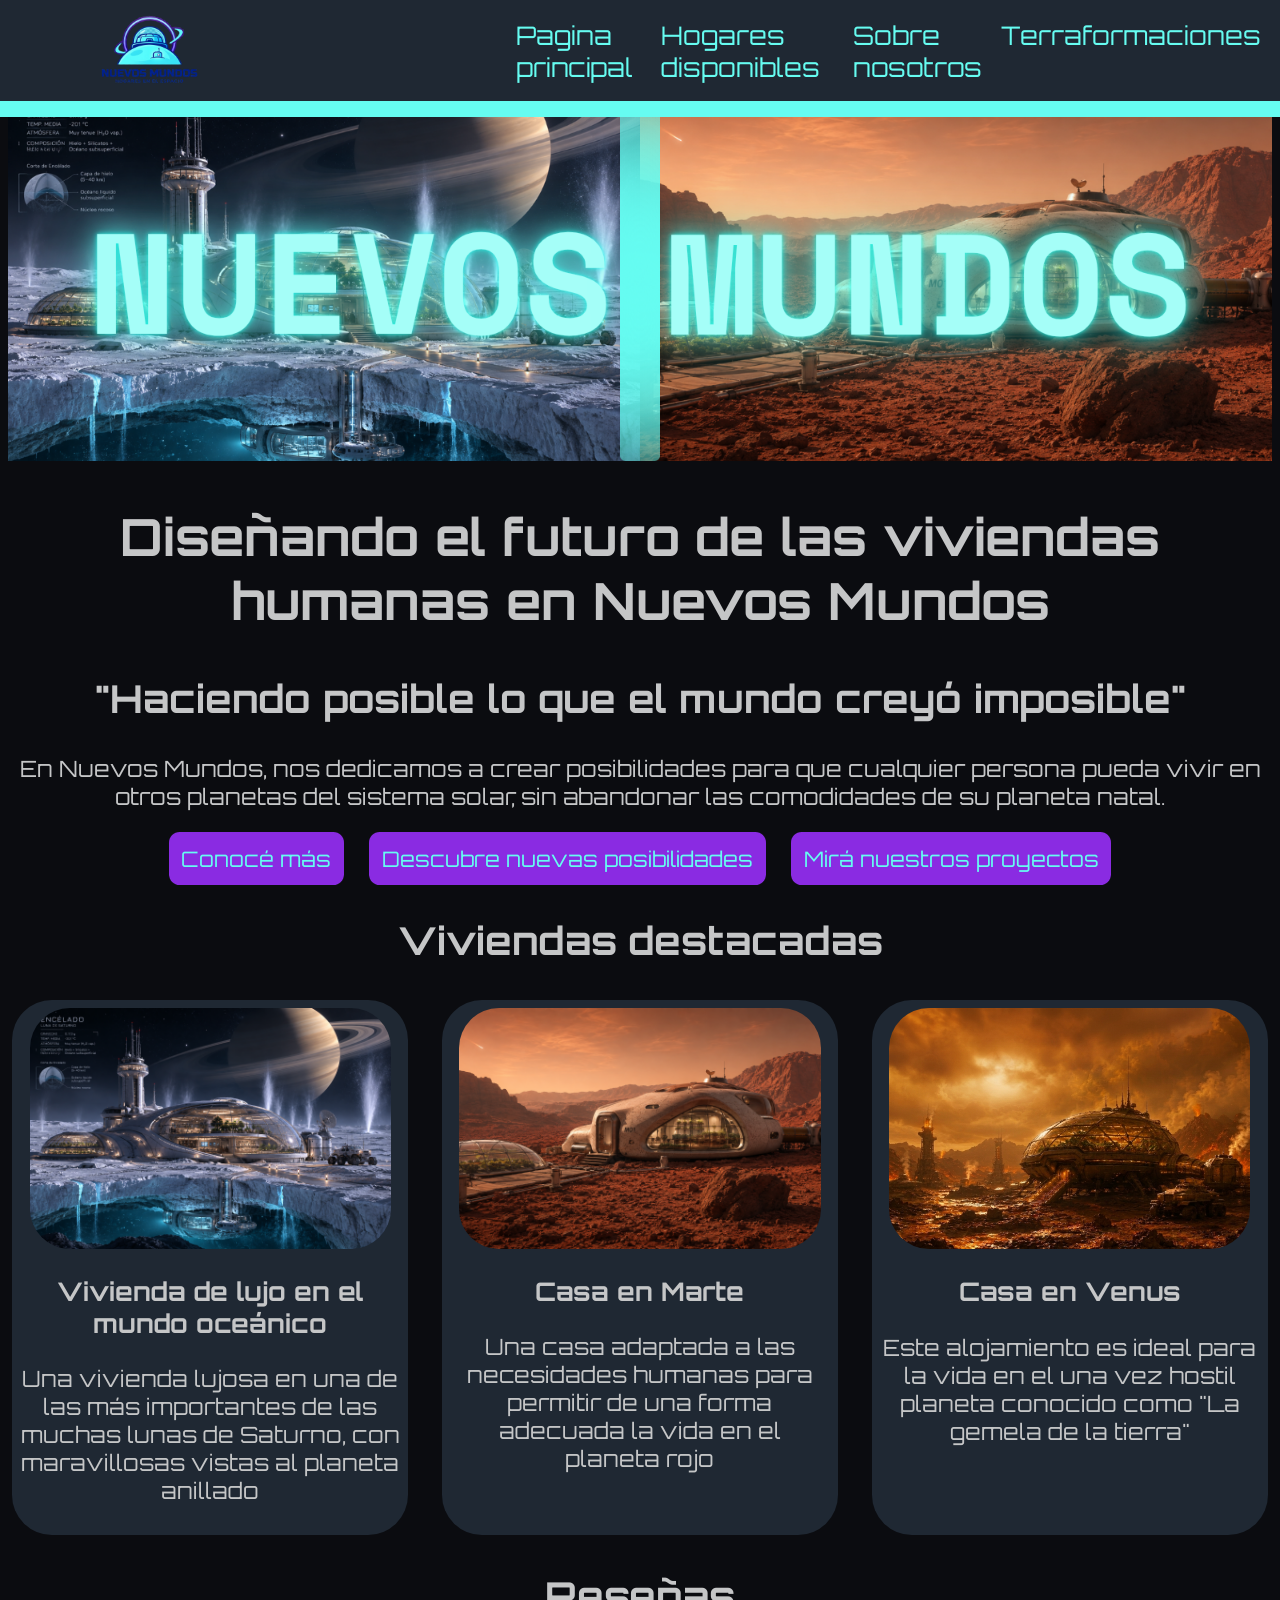
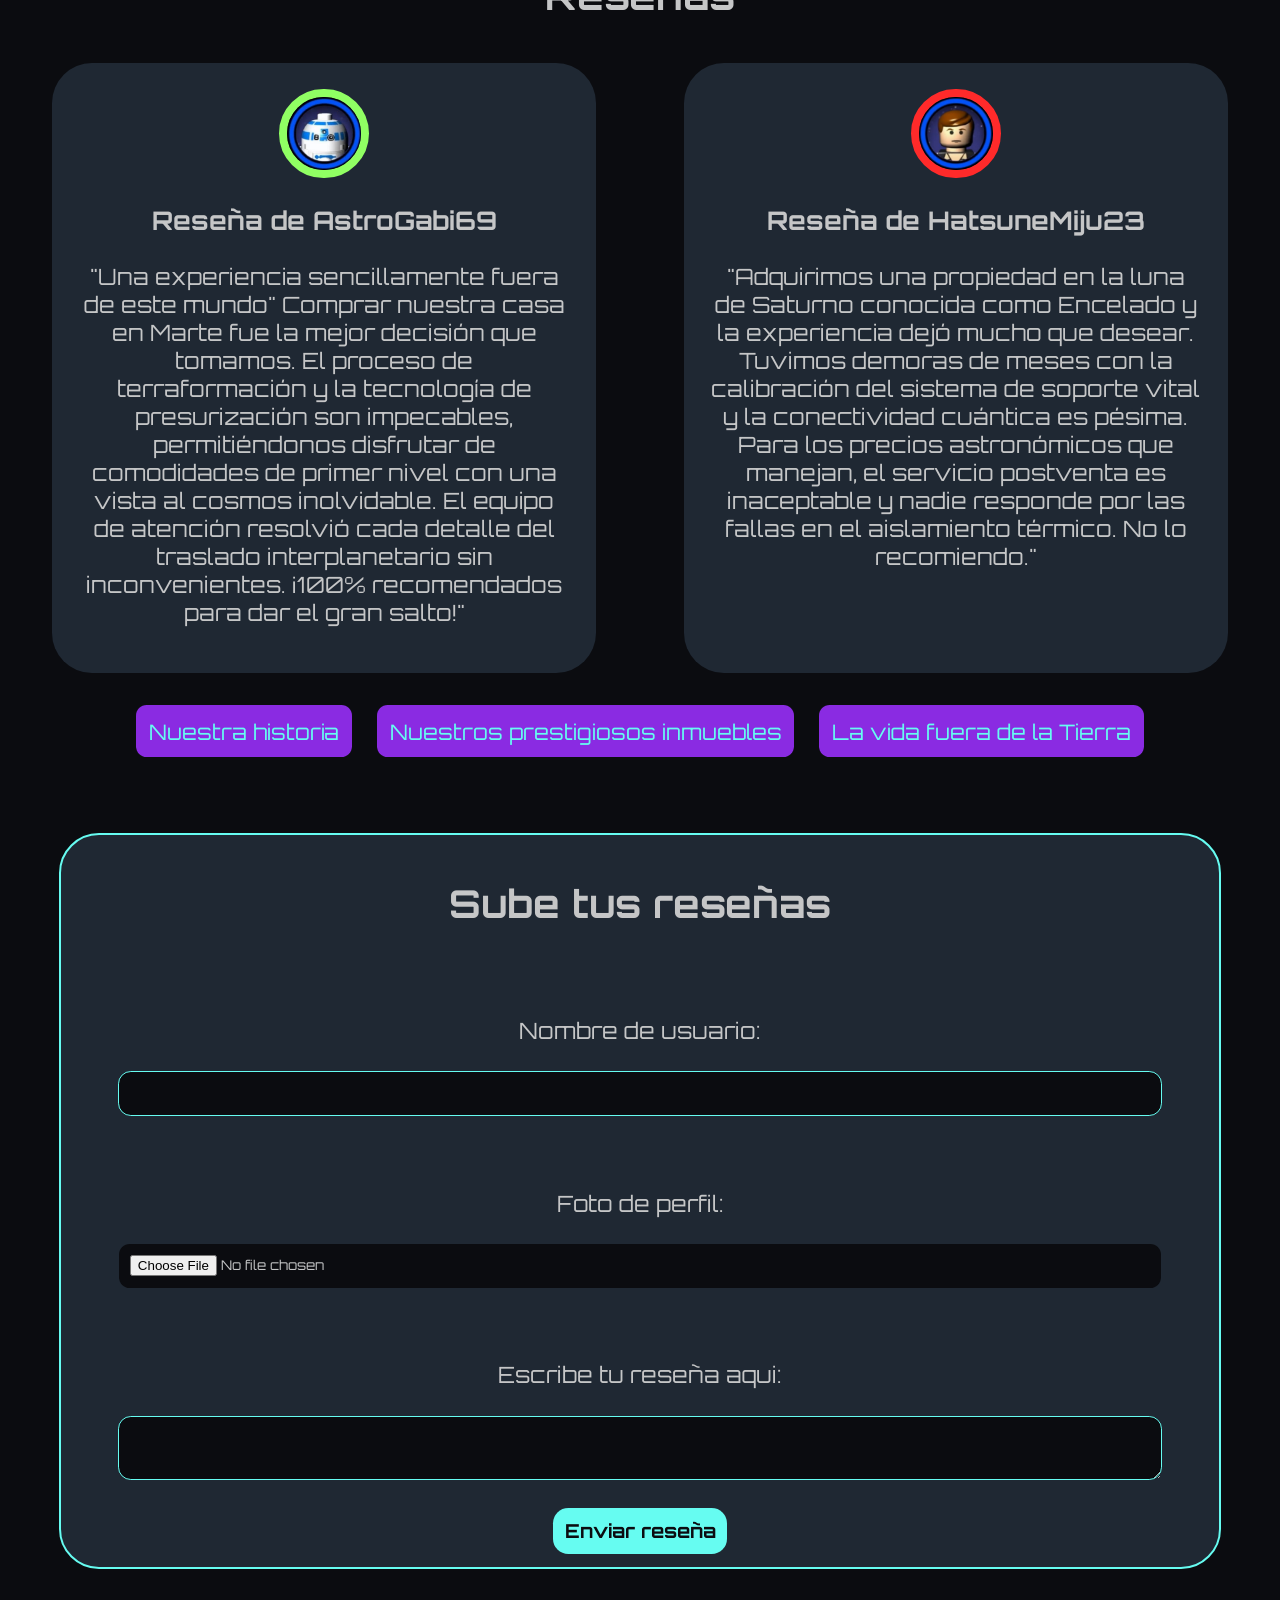
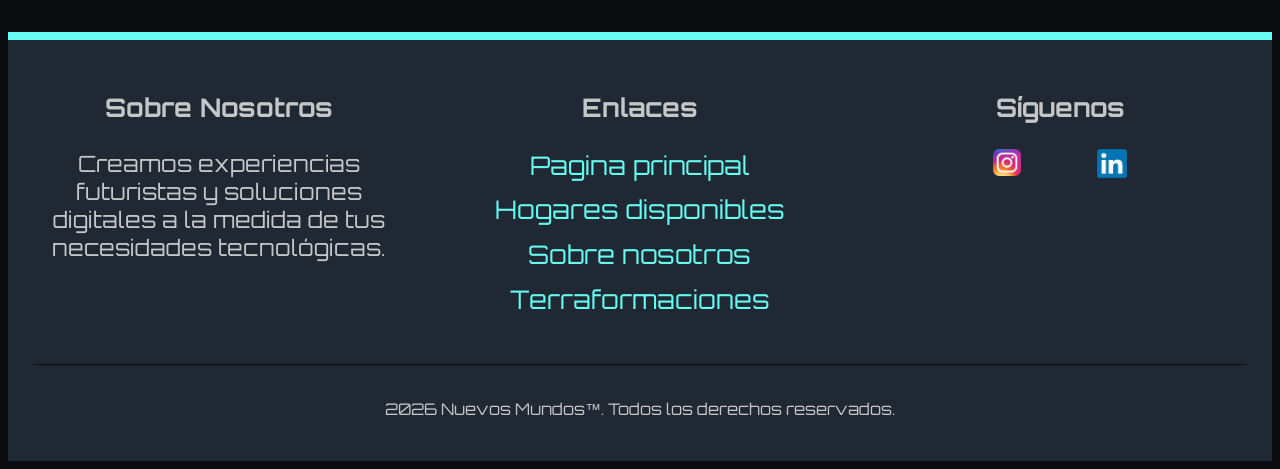
<file: index.html>
<!DOCTYPE html>
<html lang="en">
<head>
    <meta charset="UTF-8">
    <meta name="viewport" content="width=device-width, initial-scale=1.0">
    <link rel="stylesheet" href="estilo.css">
    <link rel="preconnect" href="https://fonts.googleapis.com">
    <link rel="preconnect" href="https://fonts.gstatic.com" crossorigin>
    <link href="https://fonts.googleapis.com/css2?family=Orbitron:wght@400..900&display=swap" rel="stylesheet">
    <title>Nuevos Mundos</title>
</head>
    <body>
        <header>
            <img src="Imagenes/Logo.png" alt="Logo de la marca">
            <nav>
                <ul>
                    <li><a href="index.html">Pagina principal</a></li>
                    <li><a href="hogares.html">Hogares disponibles</a></li>
                    <li><a href="información.html">Sobre nosotros</a></li>
                    <li><a href="terraformaciones.html">Terraformaciones</a></li>
                </ul>
            </nav>
        </header>
        <main>
            <section>
                <img src="Imagenes/Banner.png" alt="Banner de nuestra empresa">
                <h1>Diseñando el futuro de las viviendas humanas en Nuevos Mundos</h1>
                <h2>"Haciendo posible lo que el mundo creyó imposible"</h2>
                <p>En Nuevos Mundos, nos dedicamos a crear posibilidades para que cualquier persona pueda vivir en otros planetas del sistema solar, sin abandonar las comodidades
                    de su planeta natal.</p>
                <div class="CTA">
                    <button>
                        <a href="información.html">Conocé más</a>
                    </button>
                    <button>
                        <a href="hogares.html">Descubre nuevas posibilidades</a>
                    </button>
                    <button>
                        <a href="terraformaciones.html">Mirá nuestros proyectos</a>
                    </button>    
                </div>
            </section>
            <section>
                <h2>Viviendas destacadas</h2>
                <div class="Grid">
                    <article>
                        <img src="Imagenes/CasaEncelado3.png" alt="">
                        <h3>Vivienda de lujo en el mundo oceánico</h3>
                        <p>Una vivienda lujosa en una de las más importantes de las muchas lunas de Saturno, con maravillosas vistas al planeta anillado</p>
                    </article>
                    <article>
                        <img src="Imagenes/CasaMarte.png" alt="">
                        <h3>Casa en Marte</h3>
                        <p>Una casa adaptada a las necesidades humanas para permitir de una forma adecuada la vida en el planeta rojo</p>
                    </article>
                    <article>
                        <img src="Imagenes/CasaVenus.png" alt="">
                        <h3>Casa en Venus</h3>
                        <p>Este alojamiento es ideal para la vida en el una vez hostil planeta conocido como "La gemela de la tierra"</p>
                    </article>
                </div>
            </section>
            <h2>Reseñas</h2>
            <section class="pruebaSocial">
                <div class="Positiva">
                    <img src="Imagenes/AstroGabi69.png" alt="Foto de perfil de este usuario">
                    <h3>Reseña de AstroGabi69</h3>
                    <p>"Una experiencia sencillamente fuera de este mundo" Comprar nuestra casa en Marte fue la mejor decisión que tomamos. El proceso de terraformación y la tecnología de presurización son impecables, permitiéndonos disfrutar de comodidades de primer nivel con una vista al cosmos inolvidable. El equipo de atención resolvió cada detalle del traslado interplanetario sin inconvenientes. ¡100% recomendados para dar el gran salto!"</p>
                </div>
                <div class="Negativa">
                    <img src="Imagenes/HatsuneMiju23.png" alt="Foto de perfil de este usuario">
                    <h3>Reseña de HatsuneMiju23</h3>
                    <p>"Adquirimos una propiedad en la luna de Saturno conocida como Encelado y la experiencia dejó mucho que desear. Tuvimos demoras de meses con la calibración del sistema de soporte vital y la conectividad cuántica es pésima. Para los precios astronómicos que manejan, el servicio postventa es inaceptable y nadie responde por las fallas en el aislamiento térmico. No lo recomiendo."</p>
                </div>
            </section>
            <section>
                <div class="CTA">
                        <button>
                            <a href="información.html">Nuestra historia</a>
                        </button>
                        <button>
                            <a href="hogares.html">Nuestros prestigiosos inmuebles</a>
                        </button>
                        <button>
                            <a href="terraformaciones.html">La vida fuera de la Tierra</a>
                        </button>    
                </div>            
                <div class="Form">
                    <h2>Sube tus reseñas</h2>
                    <form>
                        <p>Nombre de usuario:</p>
                        <input type="text" name="nombre">
                        <p>Foto de perfil:</p>
                        <input type="file" name="foto">
                        <p>Escribe tu reseña aqui:</p>
                        <textarea name="comentario"></textarea>
                        <input type="submit" value="Enviar reseña">
                    </form>
                </div>
            </section>
        </main>
        <footer>
        <section class="FooterContenido">   
            <div class="FooterSeccion">
                <h3>Sobre Nosotros</h3>
                <p>Creamos experiencias futuristas y soluciones digitales a la medida de tus necesidades tecnológicas.</p>
            </div>
            <div class="FooterSeccion">
                <h3>Enlaces</h3>
                <ul>
                    <li><a href="index.html">Pagina principal</a></li>
                    <li><a href="hogares.html">Hogares disponibles</a></li>
                    <li><a href="información.html">Sobre nosotros</a></li>
                    <li><a href="terraformaciones.html">Terraformaciones</a></li>
                </ul>
            </div>
            <div class="RedesSociales">
                <h3>Síguenos</h3>
                <ul>
                    <li><a href="https://instagram.com"><img src="Imagenes/Instagram.png" alt="Logo de Instagram"></a></li>
                    <li><a href="https://linkedin.com"><img src="Imagenes/LinkedIn.png" alt="Logo de LinkedIn"></a></li>
                </ul>
            </div>
        </section>
        <div class="FooterTrademark">
            <p>2026 Nuevos Mundos™. Todos los derechos reservados.</p>
        </div>
        </footer>
    </body>
</html>
</file>
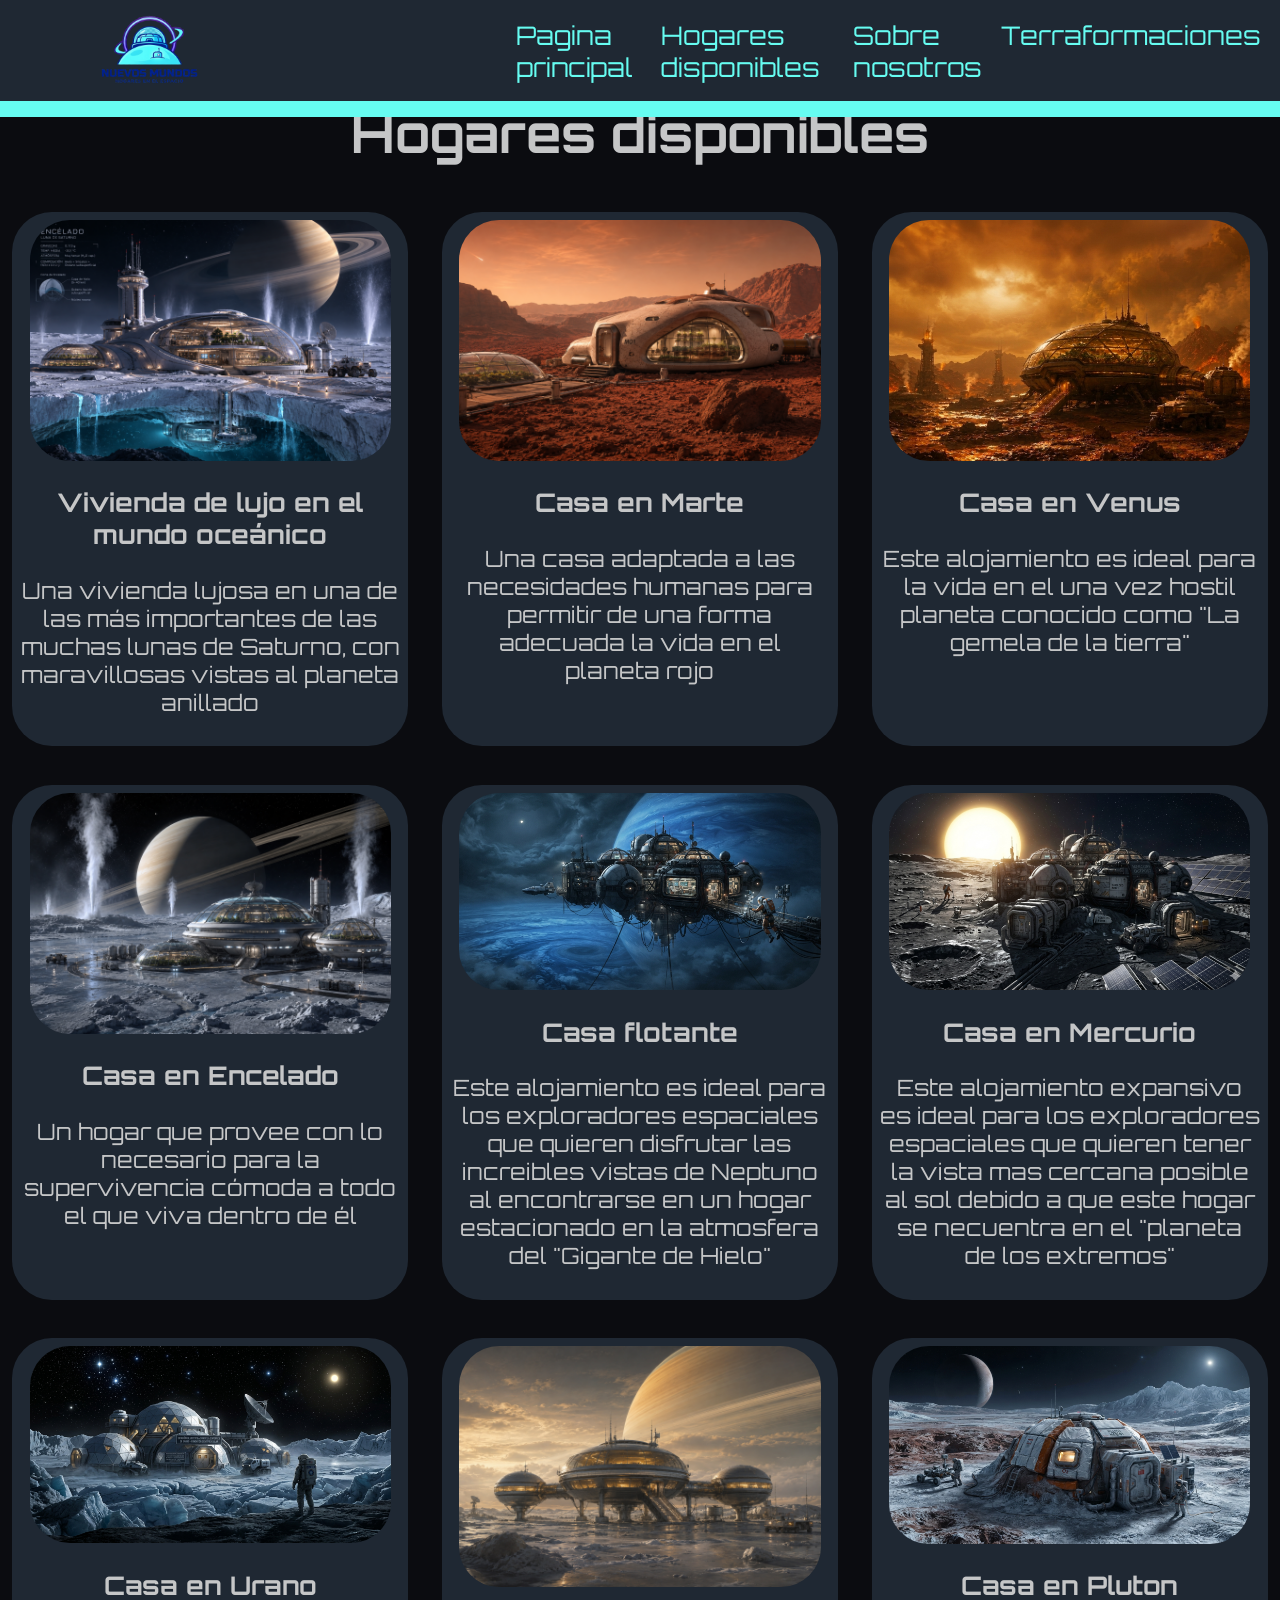
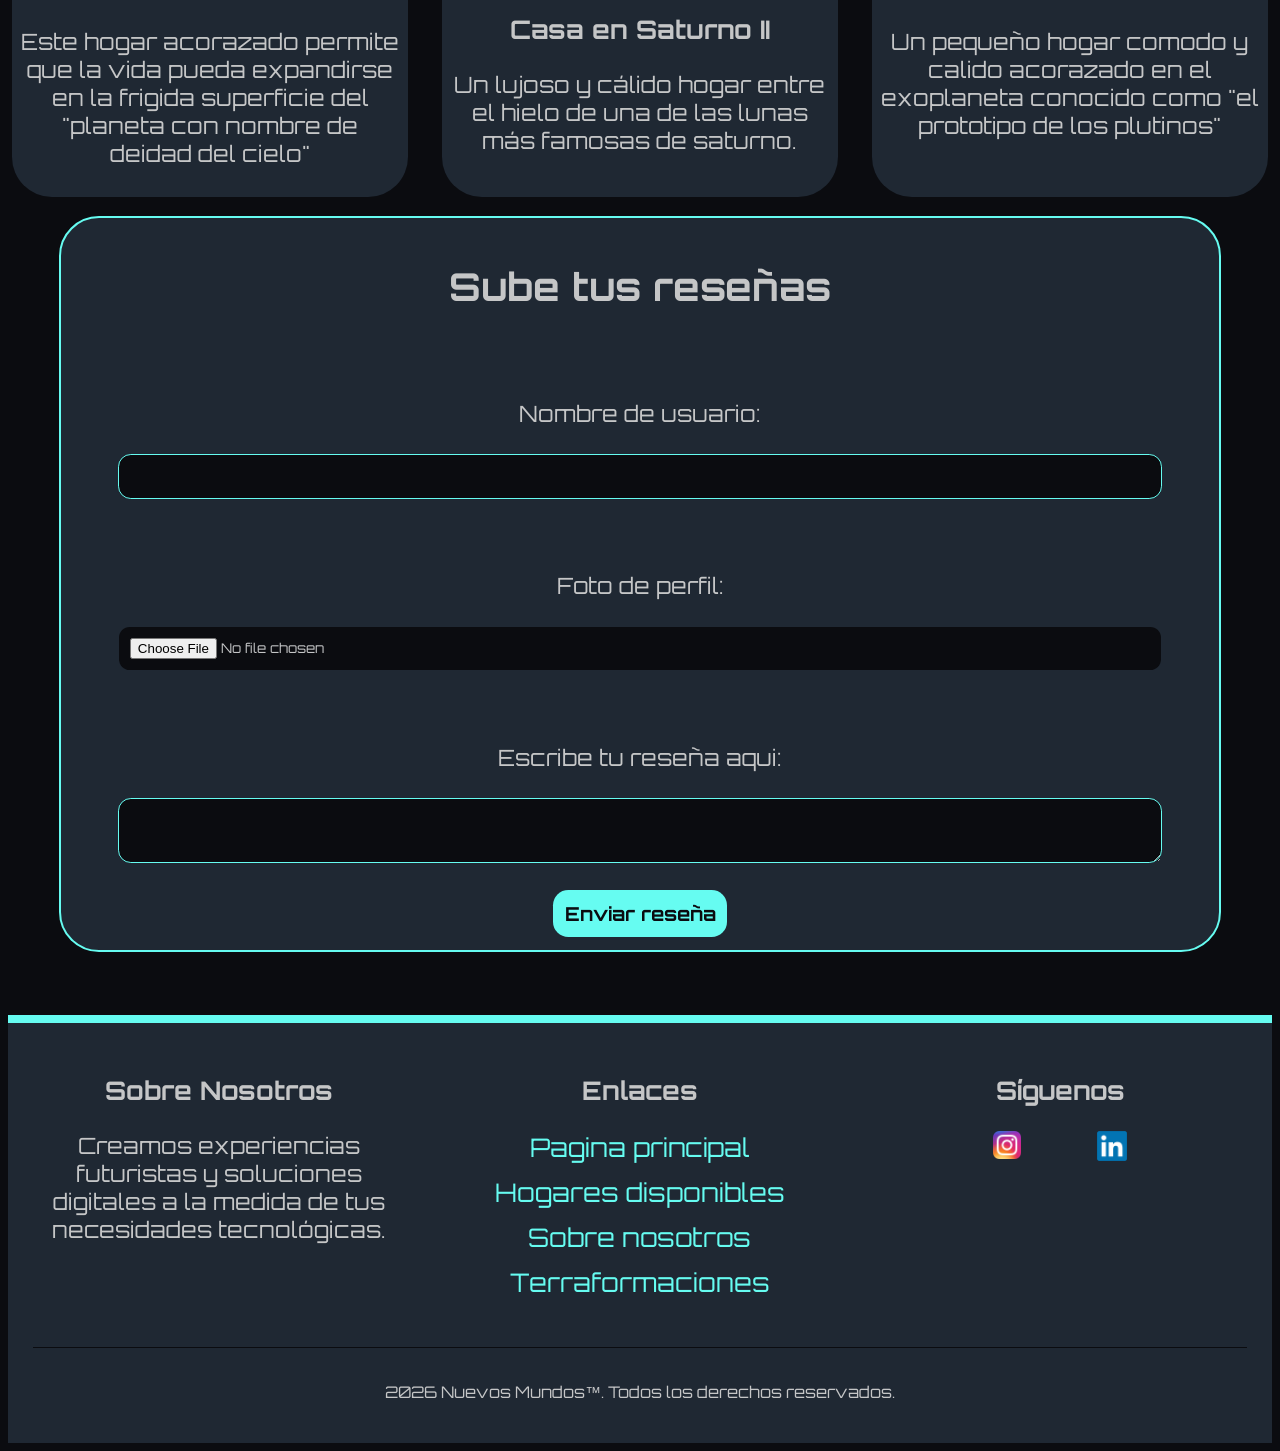
<file: hogares.html>
<!DOCTYPE html>
<html lang="en">
<head>
    <meta charset="UTF-8">
    <meta name="viewport" content="width=device-width, initial-scale=1.0">
    <link rel="stylesheet" href="estilo.css">
    <link rel="preconnect" href="https://fonts.googleapis.com">
    <link rel="preconnect" href="https://fonts.gstatic.com" crossorigin>
    <link href="https://fonts.googleapis.com/css2?family=Orbitron:wght@400..900&display=swap" rel="stylesheet">
    <title>Hogares disponibles - Nuevos Mundos</title>
</head>
<body>
    <header>
        <img src="Imagenes/Logo.png" alt="Logo de la marca">
        <nav>
            <ul>
                <li><a href="index.html">Pagina principal</a></li>
                <li><a href="hogares.html">Hogares disponibles</a></li>
                <li><a href="información.html">Sobre nosotros</a></li>
                <li><a href="terraformaciones.html">Terraformaciones</a></li>
            </ul>
        </nav>
    </header>
    <main>
        <section>
            <h1>Hogares disponibles</h1>
            <div class="Grid">
                    <article>
                        <img src="Imagenes/CasaEncelado3.png" alt="">
                        <h3>Vivienda de lujo en el mundo oceánico</h3>
                        <p>Una vivienda lujosa en una de las más importantes de las muchas lunas de Saturno, con maravillosas vistas al planeta anillado</p>
                    </article>
                    <article>
                        <img src="Imagenes/CasaMarte.png" alt="">
                        <h3>Casa en Marte</h3>
                        <p>Una casa adaptada a las necesidades humanas para permitir de una forma adecuada la vida en el planeta rojo</p>
                    </article>
                    <article>
                        <img src="Imagenes/CasaVenus.png" alt="">
                        <h3>Casa en Venus</h3>
                        <p>Este alojamiento es ideal para la vida en el una vez hostil planeta conocido como "La gemela de la tierra"</p>
                    </article>
                    <article>
                        <img src="Imagenes/CasaEncelado2.png" alt="">
                        <h3>Casa en Encelado</h3>
                        <p>Un hogar que provee con lo necesario para la supervivencia cómoda a todo el que viva dentro de él</p>
                    </article>
                    <article>
                        <img src="Imagenes/CasaNeptuno.png" alt="">
                        <h3>Casa flotante</h3>
                        <p>Este alojamiento es ideal para los exploradores espaciales que quieren disfrutar las increibles vistas de Neptuno al encontrarse en un hogar estacionado en la atmosfera del "Gigante de Hielo"</p>
                    </article>
                    <article>
                        <img src="Imagenes/CasaMercurio.png" alt="">
                        <h3>Casa en Mercurio</h3>
                        <p>Este alojamiento expansivo es ideal para los exploradores espaciales que quieren tener la vista mas cercana posible al sol debido a que este hogar se necuentra en el "planeta de los extremos"</p>
                    </article>
                    <article>
                        <img src="Imagenes/CasaUrano.png" alt="">
                        <h3>Casa en Urano</h3>
                        <p>Este hogar acorazado permite que la vida pueda expandirse en la frigida superficie del "planeta con nombre de deidad del cielo"</p>
                    </article>
                    <article>
                        <img src="Imagenes/CasaEncelado.png" alt="">
                        <h3>Casa en Saturno II</h3>
                        <p>Un lujoso y cálido hogar entre el hielo de una de las lunas más famosas de saturno.</p>
                    </article>
                    <article>
                        <img src="Imagenes/CasaPluton.png" alt="">
                        <h3>Casa en Pluton</h3>
                        <p>Un pequeño hogar comodo y calido acorazado en el exoplaneta conocido como "el prototipo de los plutinos"</p>
                    </article>
            </div>
        </section>
        <div class="Form">
            <h2>Sube tus reseñas</h2>
            <form>
                <p>Nombre de usuario:</p>
                <input type="text" name="nombre">
                <p>Foto de perfil:</p>
                <input type="file" name="foto">
                <p>Escribe tu reseña aqui:</p>
                <textarea name="comentario"></textarea>
                <input type="submit" value="Enviar reseña">
            </form>
        </div>
    </main>
    <footer>
        <section class="FooterContenido">   
            <div class="FooterSeccion">
                <h3>Sobre Nosotros</h3>
                <p>Creamos experiencias futuristas y soluciones digitales a la medida de tus necesidades tecnológicas.</p>
            </div>
            <div class="FooterSeccion">
                <h3>Enlaces</h3>
                <ul>
                    <li><a href="index.html">Pagina principal</a></li>
                    <li><a href="hogares.html">Hogares disponibles</a></li>
                    <li><a href="información.html">Sobre nosotros</a></li>
                    <li><a href="terraformaciones.html">Terraformaciones</a></li>
                </ul>
            </div>
            <div class="RedesSociales">
                <h3>Síguenos</h3>
                <ul>
                    <li><a href="https://instagram.com"><img src="Imagenes/Instagram.png" alt="Logo de Instagram"></a></li>
                    <li><a href="https://linkedin.com"><img src="Imagenes/LinkedIn.png" alt="Logo de LinkedIn"></a></li>
                </ul>
            </div>
        </section>
        <div class="FooterTrademark">
            <p>2026 Nuevos Mundos™. Todos los derechos reservados.</p>
        </div>
        </footer>
</body>
</html>
</file>
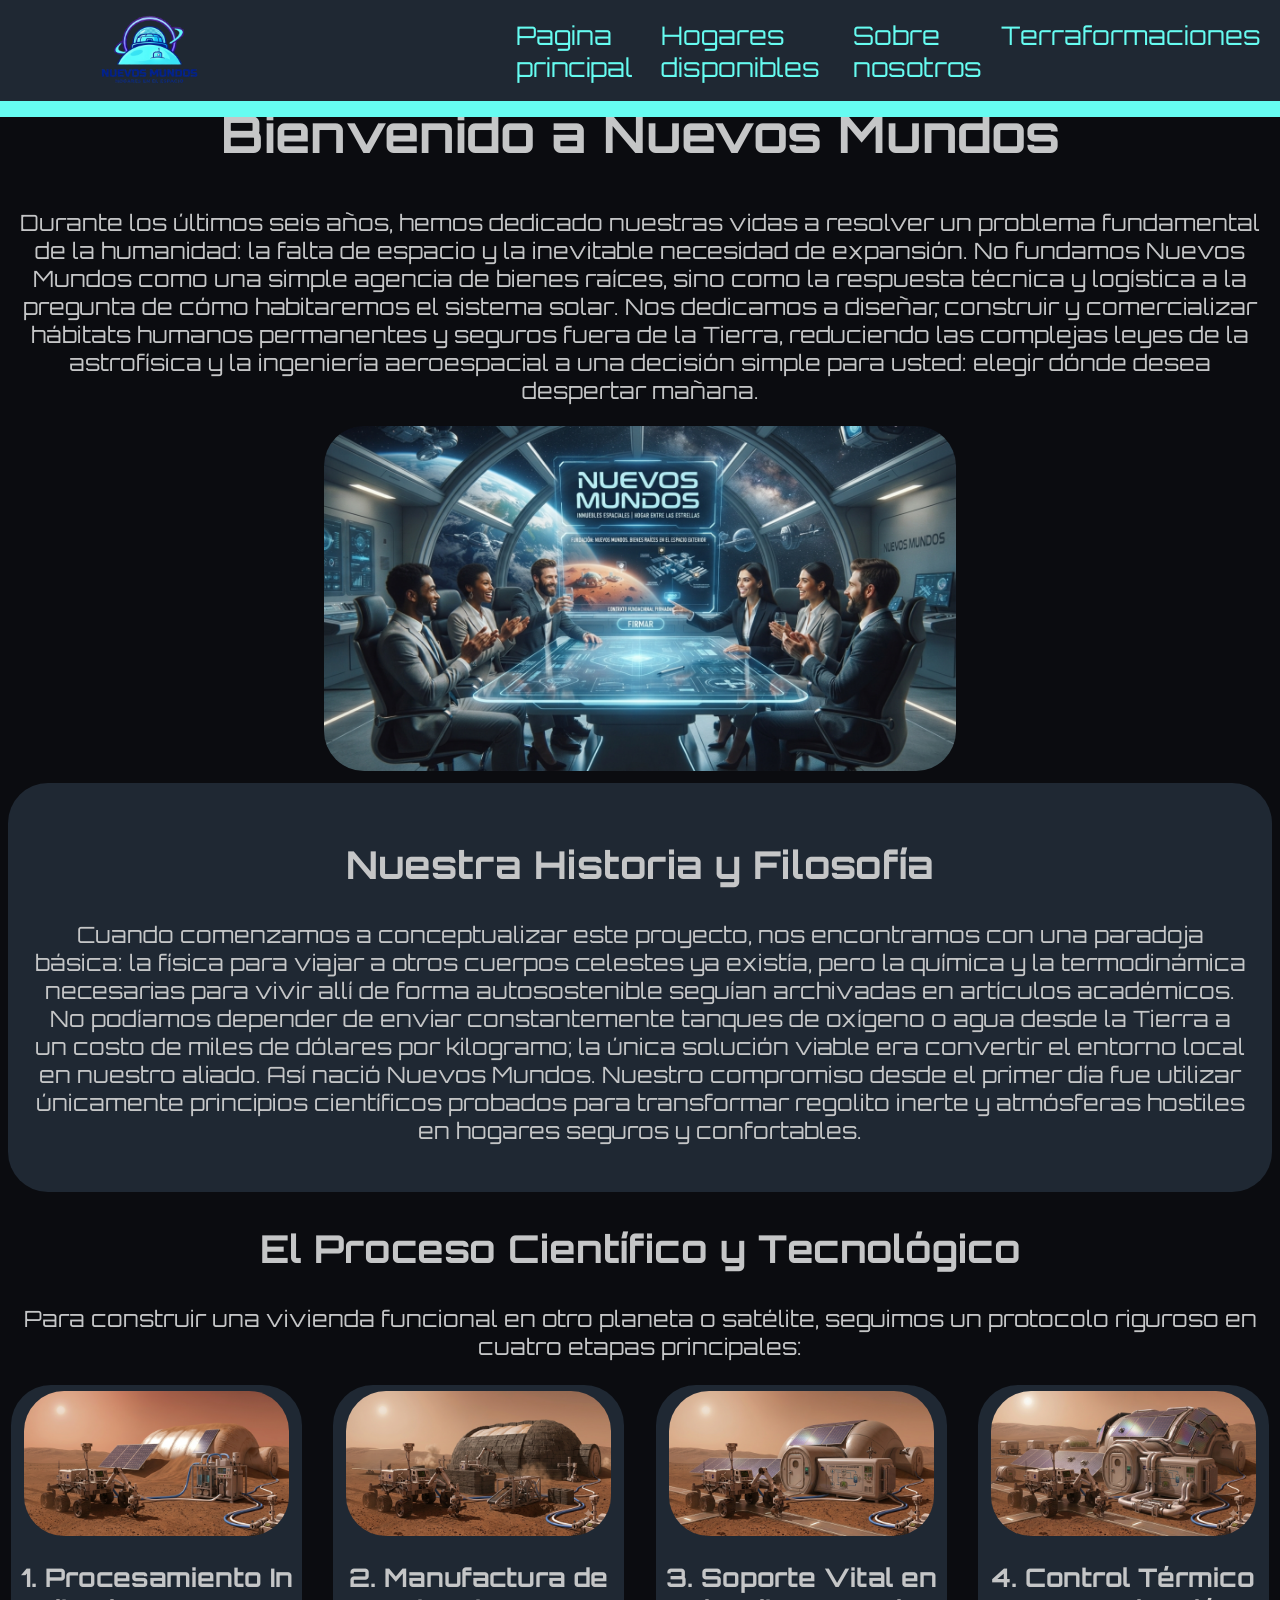
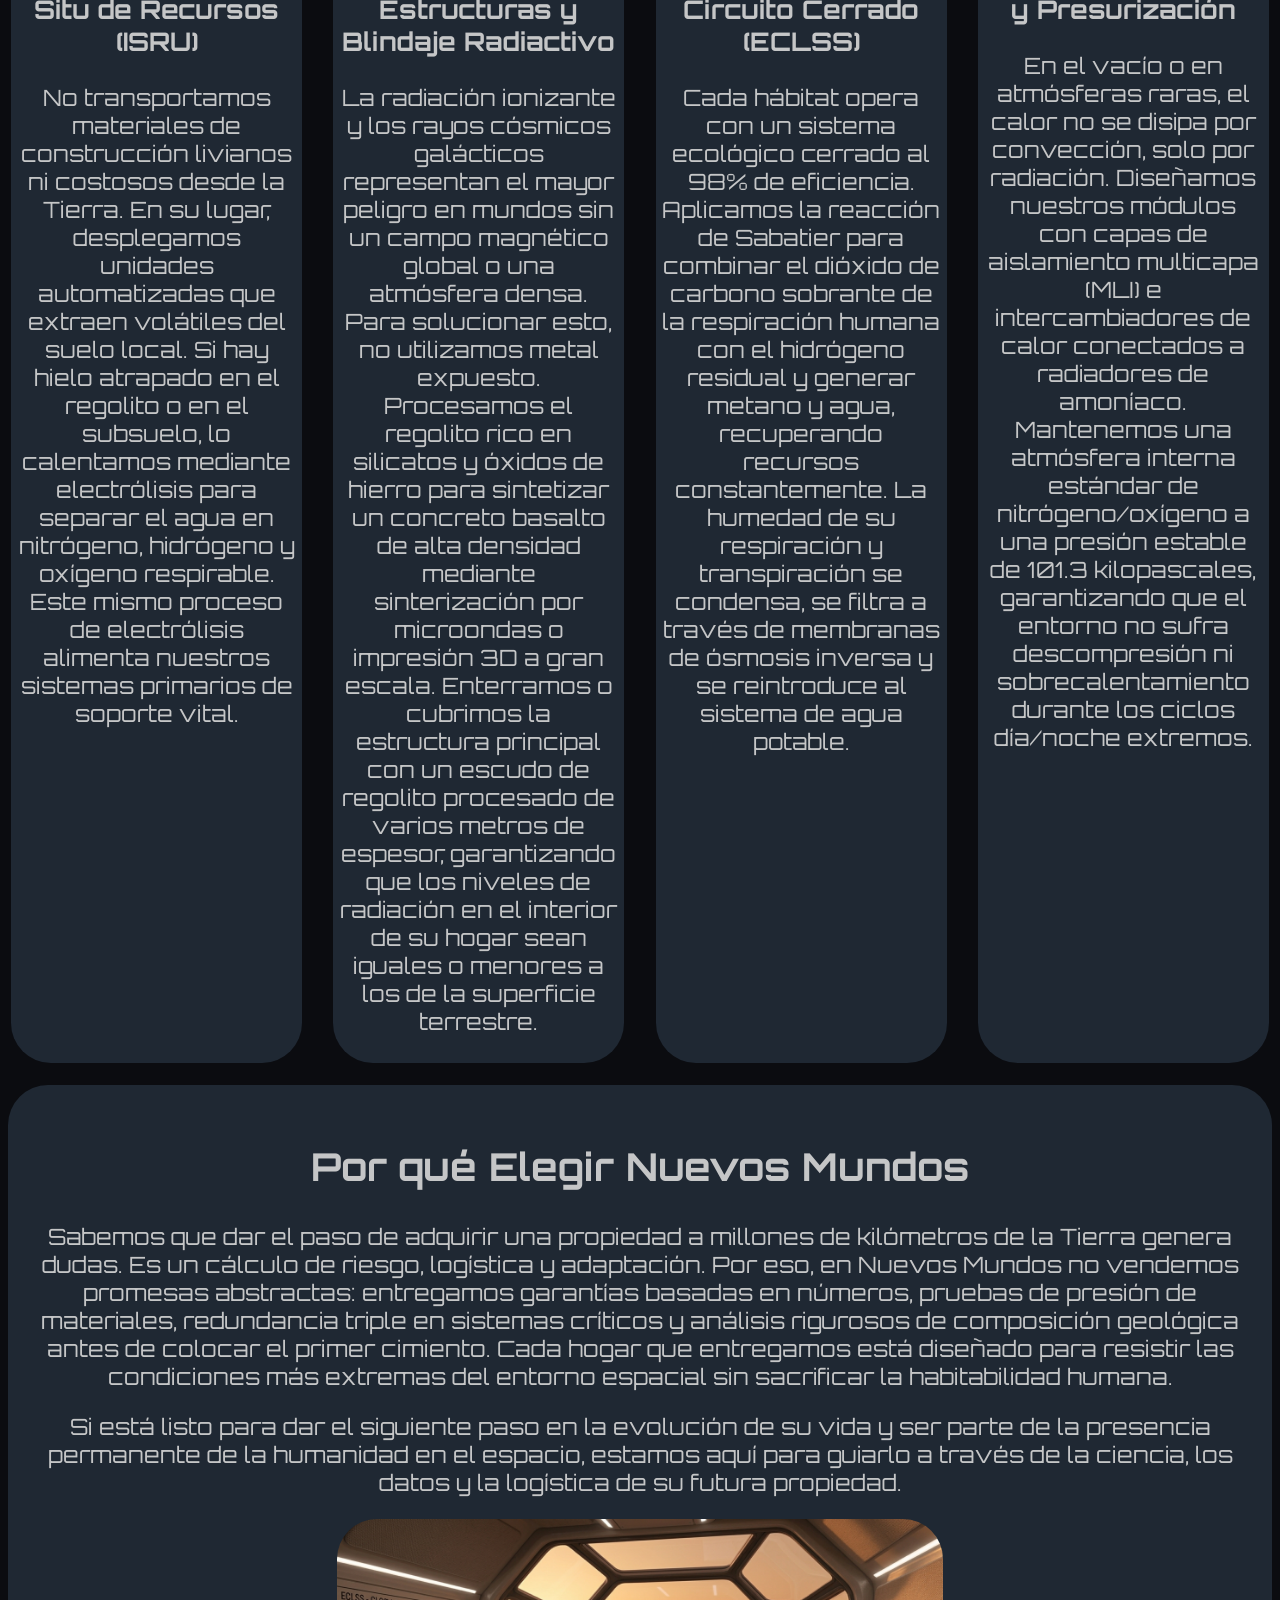
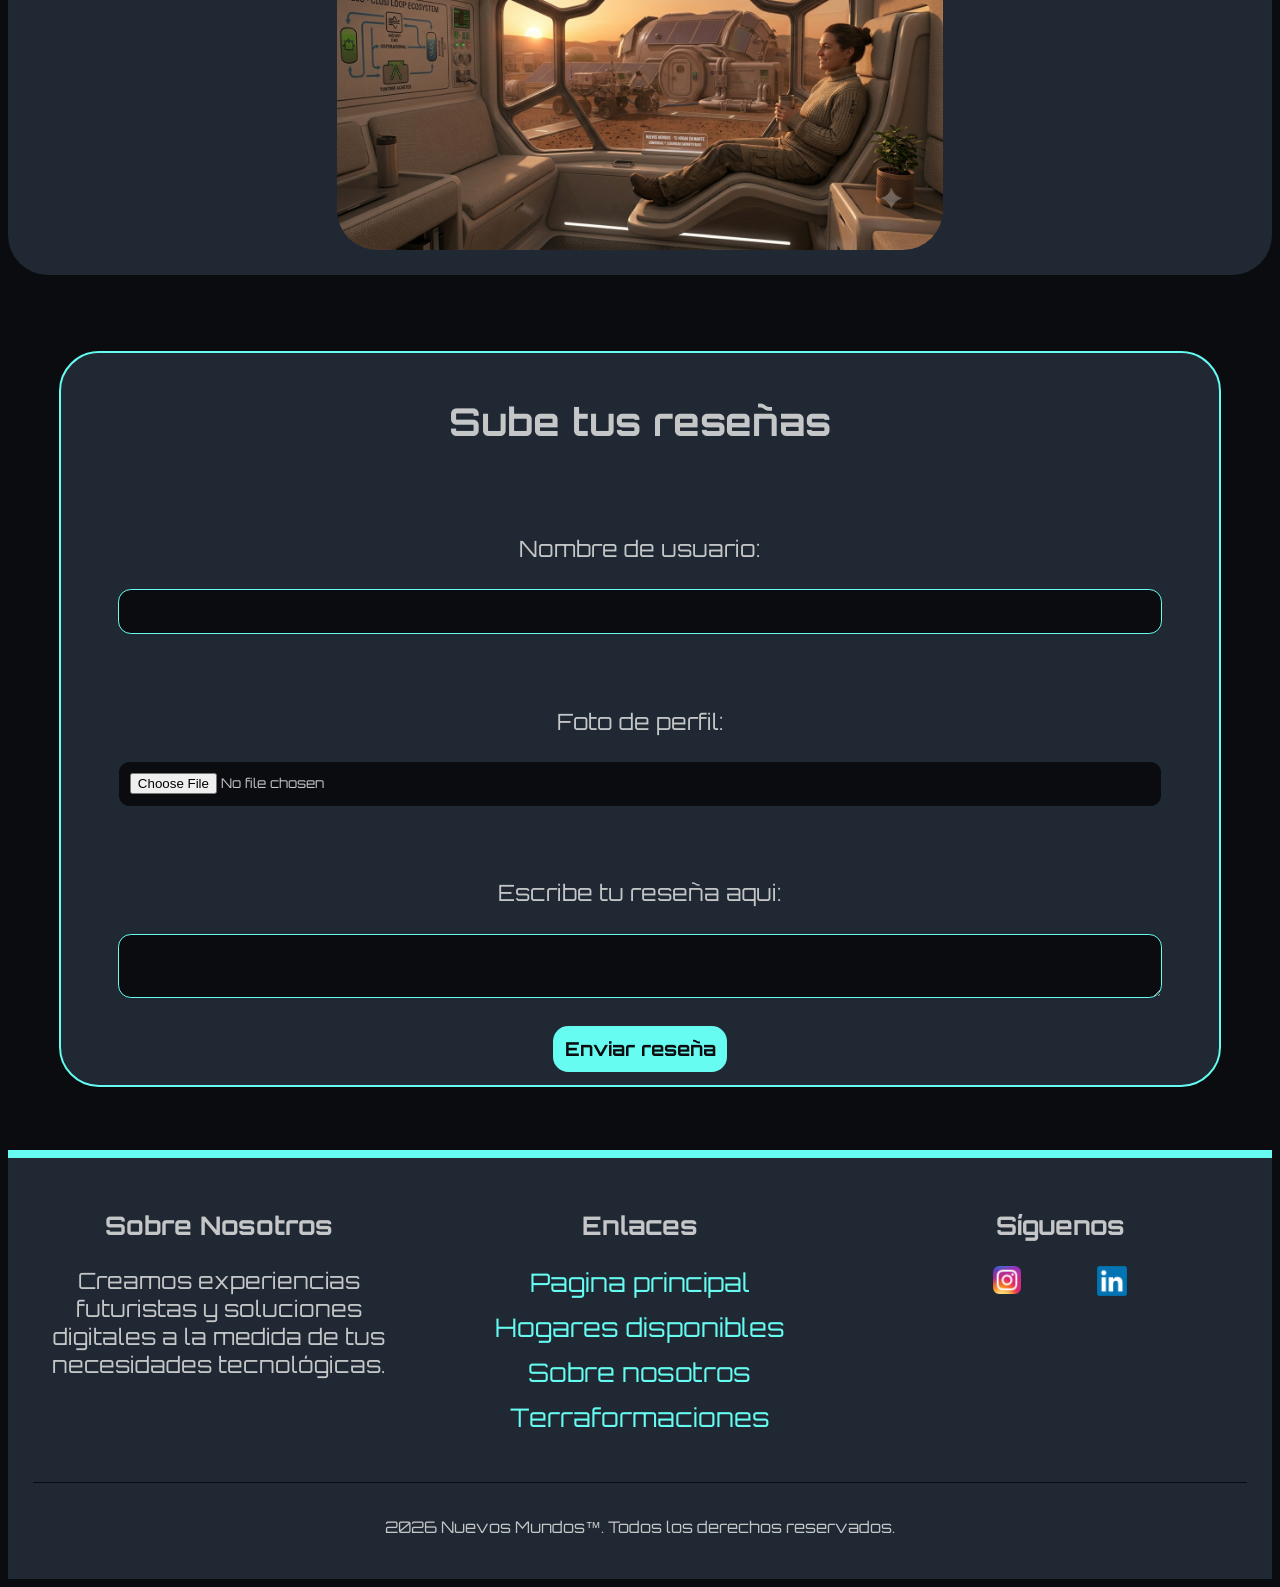
<file: información.html>
<!DOCTYPE html>
<html lang="en">
<head>
    <meta charset="UTF-8">
    <meta name="viewport" content="width=device-width, initial-scale=1.0">
    <link rel="stylesheet" href="estilo.css">
    <link rel="preconnect" href="https://fonts.googleapis.com">
    <link rel="preconnect" href="https://fonts.gstatic.com" crossorigin>
    <link href="https://fonts.googleapis.com/css2?family=Orbitron:wght@400..900&display=swap" rel="stylesheet">
    <title>Sobre nosotros - Nuevos Mundos</title>
</head>
<body>
    <header>
        <img src="Imagenes/Logo.png" alt="Logo de la marca">
        <nav>
            <ul>
                <li><a href="index.html">Pagina principal</a></li>
                <li><a href="hogares.html">Hogares disponibles</a></li>
                <li><a href="información.html">Sobre nosotros</a></li>
                <li><a href="terraformaciones.html">Terraformaciones</a></li>
            </ul>
        </nav>
    </header>
    <main>
    <section class="Informacion">
            <h1>Bienvenido a Nuevos Mundos</h1>
            <p>Durante los últimos seis años, hemos dedicado nuestras vidas a resolver un problema fundamental de la humanidad: la falta de espacio y la inevitable necesidad de expansión. No fundamos Nuevos Mundos como una simple agencia de bienes raíces, sino como la respuesta técnica y logística a la pregunta de cómo habitaremos el sistema solar. Nos dedicamos a diseñar, construir y comercializar hábitats humanos permanentes y seguros fuera de la Tierra, reduciendo las complejas leyes de la astrofísica y la ingeniería aeroespacial a una decisión simple para usted: elegir dónde desea despertar mañana.</p>
            <img src="Imagenes/Fundacion.png" alt="Foto de la reunion donde se fundo Nuevos Mundos">
        <div>
            <h2>Nuestra Historia y Filosofía</h2>
            <p>Cuando comenzamos a conceptualizar este proyecto, nos encontramos con una paradoja básica: la física para viajar a otros cuerpos celestes ya existía, pero la química y la termodinámica necesarias para vivir allí de forma autosostenible seguían archivadas en artículos académicos. No podíamos depender de enviar constantemente tanques de oxígeno o agua desde la Tierra a un costo de miles de dólares por kilogramo; la única solución viable era convertir el entorno local en nuestro aliado. Así nació Nuevos Mundos. Nuestro compromiso desde el primer día fue utilizar únicamente principios científicos probados para transformar regolito inerte y atmósferas hostiles en hogares seguros y confortables.</p>
        </div>
        <h2>El Proceso Científico y Tecnológico</h2>
        <p>Para construir una vivienda funcional en otro planeta o satélite, seguimos un protocolo riguroso en cuatro etapas principales:</p>
    </section>
        <section class="Grid2">       
            <article>
                <img src="Imagenes/Procesamiento.png" alt="Foto que muestra este paso en accion">
                <h3>1. Procesamiento In Situ de Recursos (ISRU)</h3>
                <p>No transportamos materiales de construcción livianos ni costosos desde la Tierra. En su lugar, desplegamos unidades automatizadas que extraen volátiles del suelo local. Si hay hielo atrapado en el regolito o en el subsuelo, lo calentamos mediante electrólisis para separar el agua en nitrógeno, hidrógeno y oxígeno respirable. Este mismo proceso de electrólisis alimenta nuestros sistemas primarios de soporte vital.</p>
            </article>
            <article>
                <img src="Imagenes/Manufactura.png" alt="Foto que muestra este paso en accion">
                <h3>2. Manufactura de Estructuras y Blindaje Radiactivo</h3>
                <p>La radiación ionizante y los rayos cósmicos galácticos representan el mayor peligro en mundos sin un campo magnético global o una atmósfera densa. Para solucionar esto, no utilizamos metal expuesto. Procesamos el regolito rico en silicatos y óxidos de hierro para sintetizar un concreto basalto de alta densidad mediante sinterización por microondas o impresión 3D a gran escala. Enterramos o cubrimos la estructura principal con un escudo de regolito procesado de varios metros de espesor, garantizando que los niveles de radiación en el interior de su hogar sean iguales o menores a los de la superficie terrestre.</p>
            </article>
            <article>
                <img src="Imagenes/SistemaVital.png" alt="Foto que muestra este paso en accion">
                <h3>3. Soporte Vital en Circuito Cerrado (ECLSS)</h3>
                <p>Cada hábitat opera con un sistema ecológico cerrado al 98% de eficiencia. Aplicamos la reacción de Sabatier para combinar el dióxido de carbono sobrante de la respiración humana con el hidrógeno residual y generar metano y agua, recuperando recursos constantemente. La humedad de su respiración y transpiración se condensa, se filtra a través de membranas de ósmosis inversa y se reintroduce al sistema de agua potable.</p>
            </article>
            <article>
                <img src="Imagenes/SistemaControl.png" alt="Foto que muestra este paso en accion">
                <h3>4. Control Térmico y Presurización</h3>
                <p>En el vacío o en atmósferas raras, el calor no se disipa por convección, solo por radiación. Diseñamos nuestros módulos con capas de aislamiento multicapa (MLI) e intercambiadores de calor conectados a radiadores de amoníaco. Mantenemos una atmósfera interna estándar de nitrógeno/oxígeno a una presión estable de 101.3 kilopascales, garantizando que el entorno no sufra descompresión ni sobrecalentamiento durante los ciclos día/noche extremos.</p>
            </article>
        </section>
        <section class="Informacion">
        <div>
            <h2>Por qué Elegir Nuevos Mundos</h2>
            <p>Sabemos que dar el paso de adquirir una propiedad a millones de kilómetros de la Tierra genera dudas. Es un cálculo de riesgo, logística y adaptación. Por eso, en Nuevos Mundos no vendemos promesas abstractas: entregamos garantías basadas en números, pruebas de presión de materiales, redundancia triple en sistemas críticos y análisis rigurosos de composición geológica antes de colocar el primer cimiento. Cada hogar que entregamos está diseñado para resistir las condiciones más extremas del entorno espacial sin sacrificar la habitabilidad humana.</p>
            <p>Si está listo para dar el siguiente paso en la evolución de su vida y ser parte de la presencia permanente de la humanidad en el espacio, estamos aquí para guiarlo a través de la ciencia, los datos y la logística de su futura propiedad.</p>
            <img src="Imagenes/Propaganda.png" alt="Propaganda que demuestra lo bueno que es el servicio">
        </div>
        </section>

        <div class="Form">
            <h2>Sube tus reseñas</h2>
            <form>
                <p>Nombre de usuario:</p>
                <input type="text" name="nombre">
                <p>Foto de perfil:</p>
                <input type="file" name="foto">
                <p>Escribe tu reseña aqui:</p>
                <textarea name="comentario"></textarea>
                <input type="submit" value="Enviar reseña">
            </form>
        </div>
    </main>
    <footer>
        <section class="FooterContenido">   
            <div class="FooterSeccion">
                <h3>Sobre Nosotros</h3>
                <p>Creamos experiencias futuristas y soluciones digitales a la medida de tus necesidades tecnológicas.</p>
            </div>
            <div class="FooterSeccion">
                <h3>Enlaces</h3>
                <ul>
                    <li><a href="index.html">Pagina principal</a></li>
                    <li><a href="hogares.html">Hogares disponibles</a></li>
                    <li><a href="información.html">Sobre nosotros</a></li>
                    <li><a href="terraformaciones.html">Terraformaciones</a></li>
                </ul>
            </div>
            <div class="RedesSociales">
                <h3>Síguenos</h3>
                <ul>
                    <li><a href="https://instagram.com"><img src="Imagenes/Instagram.png" alt="Logo de Instagram"></a></li>
                    <li><a href="https://linkedin.com"><img src="Imagenes/LinkedIn.png" alt="Logo de LinkedIn"></a></li>
                </ul>
            </div>
        </section>
        <div class="FooterTrademark">
            <p>2026 Nuevos Mundos™. Todos los derechos reservados.</p>
        </div>
        </footer>
</body>
</html>
</file>
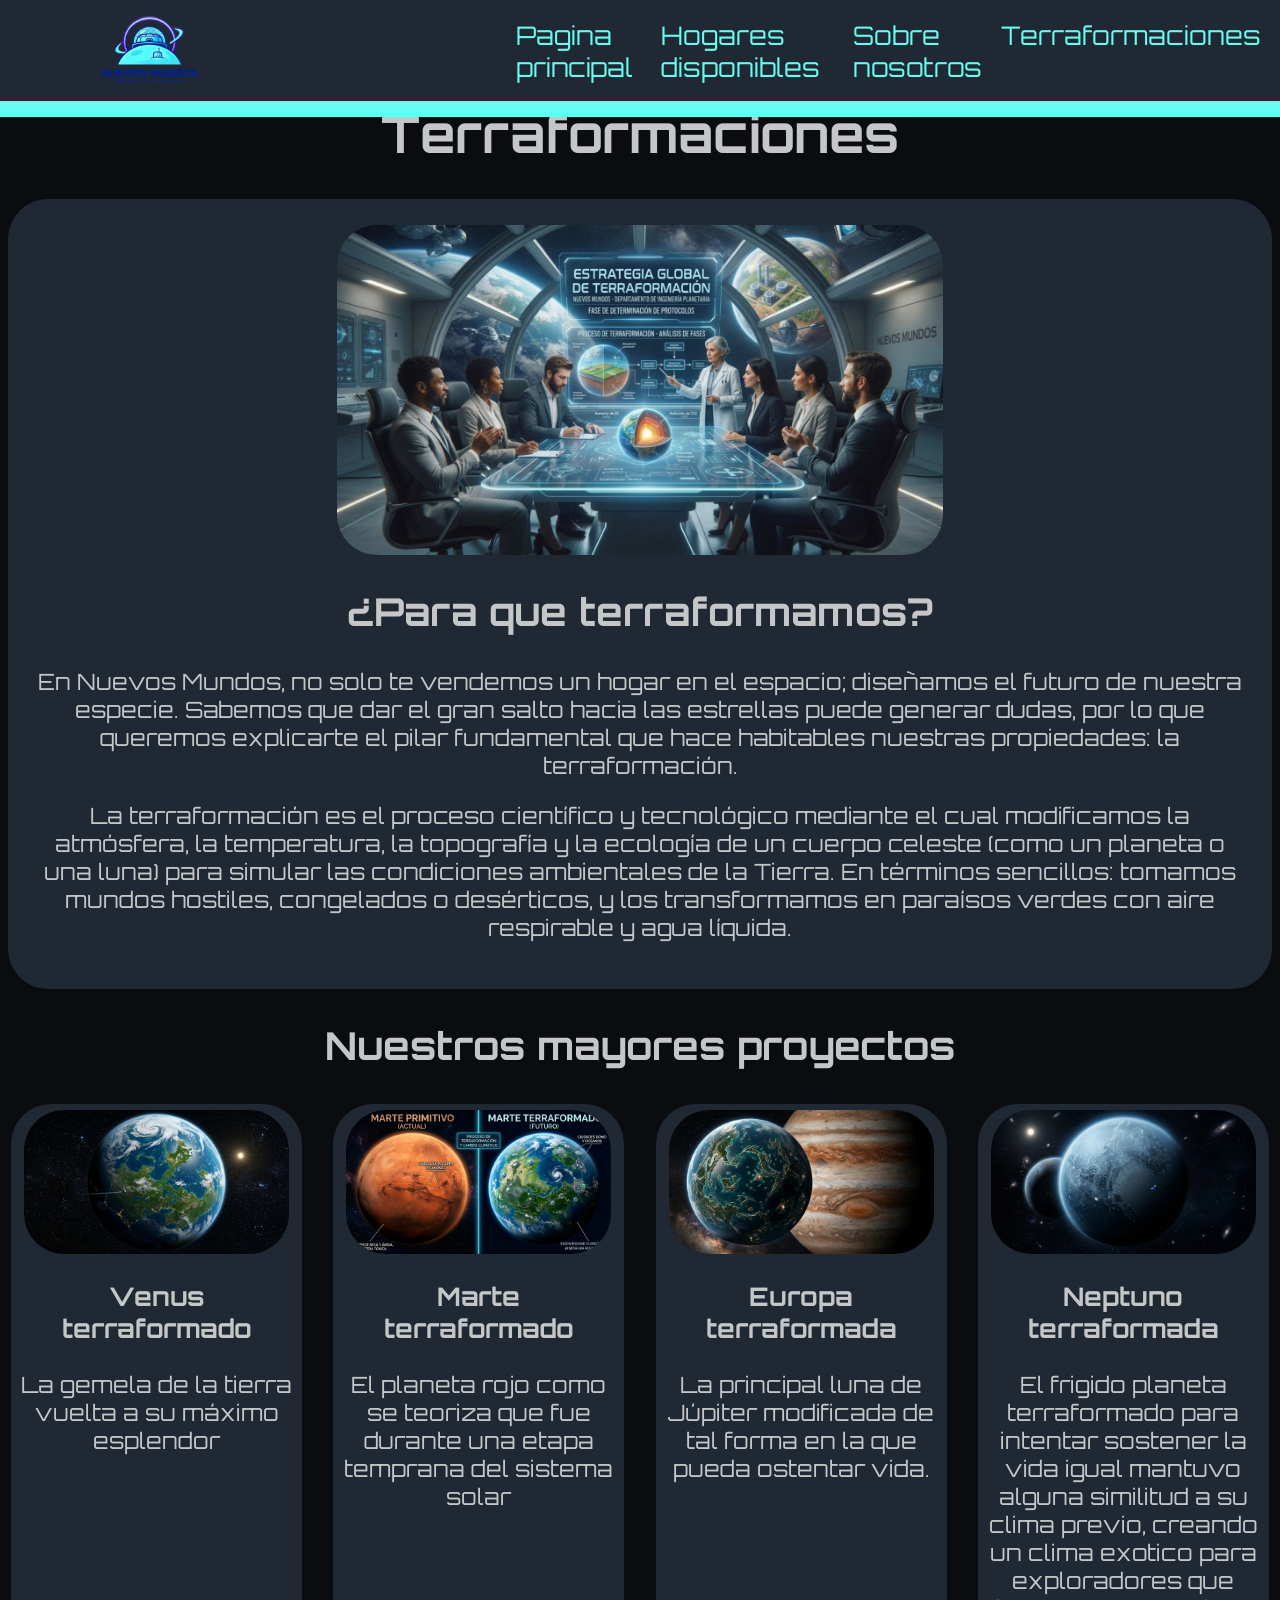
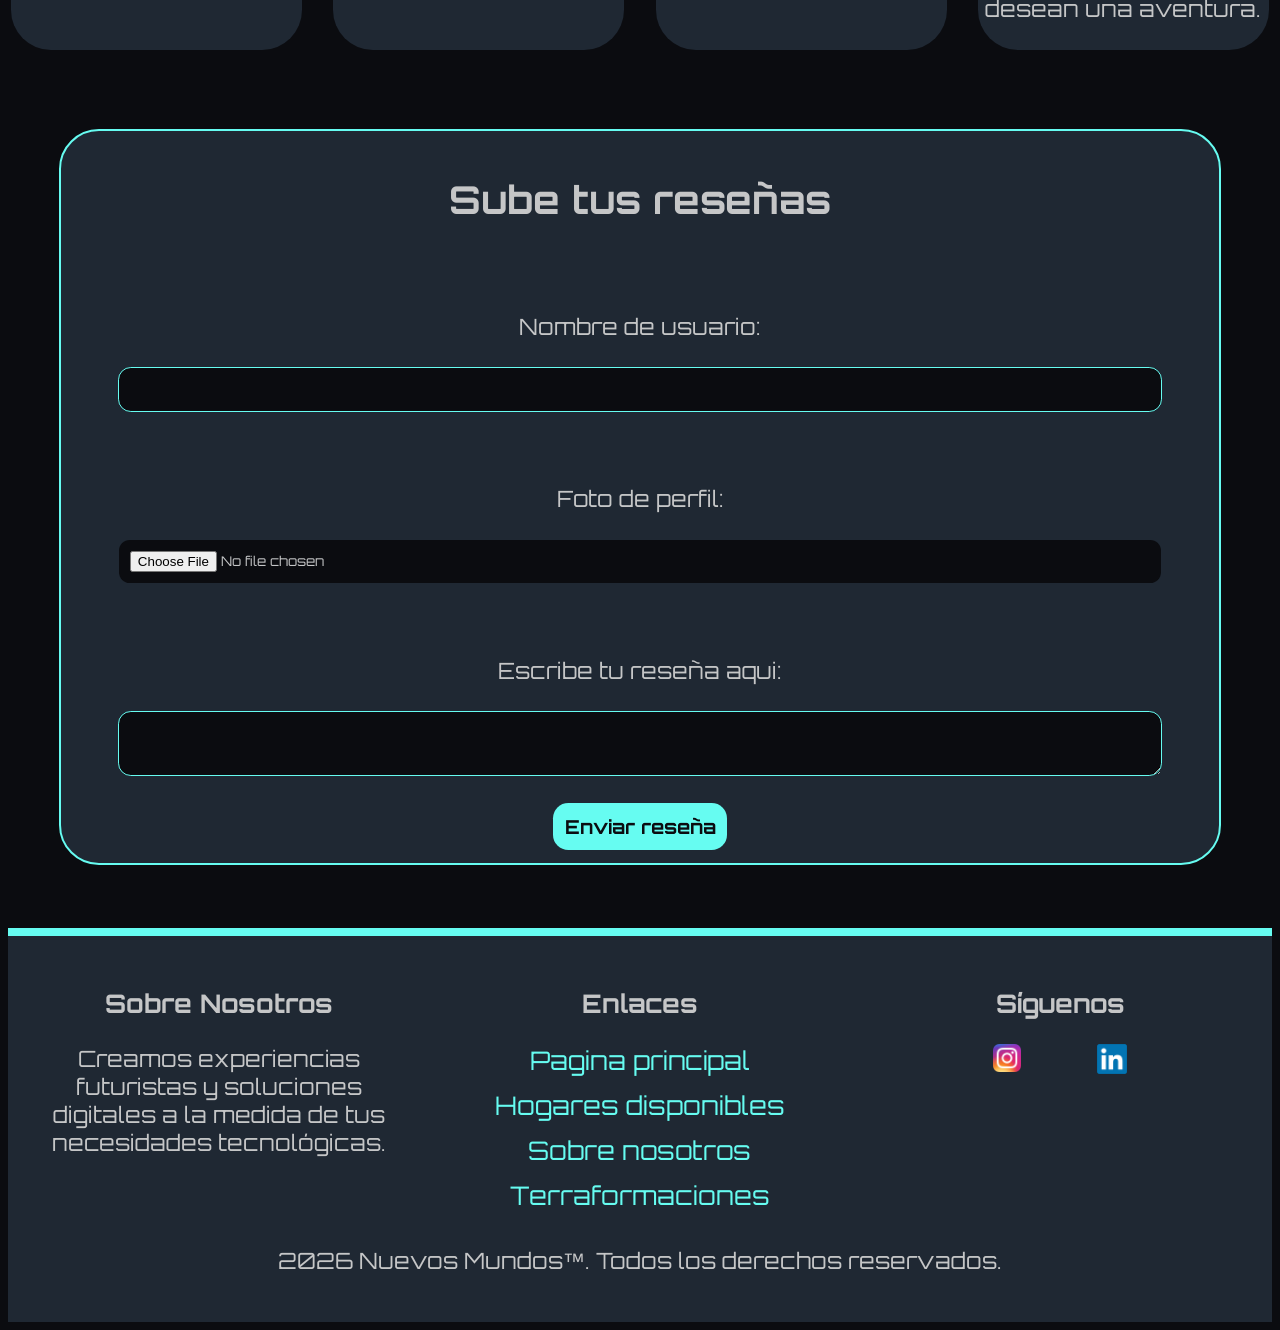
<file: terraformaciones.html>
<!DOCTYPE html>
<html lang="en">
<head>
    <meta charset="UTF-8">
    <meta name="viewport" content="width=device-width, initial-scale=1.0">
    <link rel="stylesheet" href="estilo.css">
    <link rel="preconnect" href="https://fonts.googleapis.com">
    <link rel="preconnect" href="https://fonts.gstatic.com" crossorigin>
    <link href="https://fonts.googleapis.com/css2?family=Orbitron:wght@400..900&display=swap" rel="stylesheet">
    <title>Terraformaciones - Nuevos Mundos</title>
</head>
<body>
    <header>
        <img src="Imagenes/Logo.png" alt="Logo de la marca">
        <nav>
            <ul>
                <li><a href="index.html">Pagina principal</a></li>
                <li><a href="hogares.html">Hogares disponibles</a></li>
                <li><a href="información.html">Sobre nosotros</a></li>
                <li><a href="terraformaciones.html">Terraformaciones</a></li>
            </ul>
        </nav>
    </header>
    <main>
        <h1>Terraformaciones</h1>
            <section class="Informacion">
                <div>
                    <img src="Imagenes/Reunion.png" alt="Foto de la reunion donde se decidio el proceso de terraformación">
                    <h2>¿Para que terraformamos?</h2>
                    <p>En Nuevos Mundos, no solo te vendemos un hogar en el espacio; diseñamos el futuro de nuestra especie. Sabemos que dar el gran salto hacia las estrellas puede generar dudas, por lo que queremos explicarte el pilar fundamental que hace habitables nuestras propiedades: la terraformación.</p>
                    <p>La terraformación es el proceso científico y tecnológico mediante el cual modificamos la atmósfera, la temperatura, la topografía y la ecología de un cuerpo celeste (como un planeta o una luna) para simular las condiciones ambientales de la Tierra. En términos sencillos: tomamos mundos hostiles, congelados o desérticos, y los transformamos en paraísos verdes con aire respirable y agua líquida.</p>
                </div>
        </section>
        <h2>Nuestros mayores proyectos</h2>
        <div class = "Grid2">
            <article>
                <img src="Imagenes/terraVenus.png" alt="">
                <h3>Venus terraformado</h3>
                <p>La gemela de la tierra vuelta a su máximo esplendor</p>
            </article>
            <article>
                <img src="Imagenes/terraMarte.png" alt="">
                <h3>Marte terraformado</h3>
                <p>El planeta rojo como se teoriza que fue durante una etapa temprana del sistema solar</p>
            </article>
            <article>
                <img src="Imagenes/terraEuropa.png" alt="">
                <h3>Europa terraformada</h3>
                <p>La principal luna de Júpiter modificada de tal forma en la que pueda ostentar vida.</p>
            </article>
            <article>
                <img src="Imagenes/terraNeptuno.png" alt="">
                <h3>Neptuno terraformada</h3>
                <p>El frigido planeta terraformado para intentar sostener la vida igual mantuvo alguna similitud a su clima previo, creando un clima exotico para exploradores que desean una aventura.</p>
            </article>
        </div>


        
    <div class="Form">
            <h2>Sube tus reseñas</h2>
            <form>
                <p>Nombre de usuario:</p>
                <input type="text" name="nombre">
                <p>Foto de perfil:</p>
                <input type="file" name="foto">
                <p>Escribe tu reseña aqui:</p>
                <textarea name="comentario"></textarea>
                <input type="submit" value="Enviar reseña">
            </form>
        </div>
    </main>
    <footer>
        <section class="FooterContenido">   
            <div class="FooterSeccion">
                <h3>Sobre Nosotros</h3>
                <p>Creamos experiencias futuristas y soluciones digitales a la medida de tus necesidades tecnológicas.</p>
            </div>
            <div class="FooterSeccion">
                <h3>Enlaces</h3>
                <ul>
                    <li><a href="index.html">Pagina principal</a></li>
                    <li><a href="hogares.html">Hogares disponibles</a></li>
                    <li><a href="información.html">Sobre nosotros</a></li>
                    <li><a href="terraformaciones.html">Terraformaciones</a></li>
                </ul>
            </div>
            <div class="RedesSociales">
                <h3>Síguenos</h3>
                <ul>
                    <li><a href="https://instagram.com"><img src="Imagenes/Instagram.png" alt="Logo de Instagram"></a></li>
                    <li><a href="https://linkedin.com"><img src="Imagenes/LinkedIn.png" alt="Logo de LinkedIn"></a></li>
                </ul>
            </div>
        </section>
        <div class="FooterTTrademark">
            <p>2026 Nuevos Mundos™. Todos los derechos reservados.</p>
        </div>
        </footer>
</body>
</html>
</file>
<file: estilo.css>
body{
  background-color: #0B0C10;
}
h1,h2,h3,p{
  color: #C5C6C7;
  text-align: center;
}
h1,h2,h3,p,a
{
  font-family: "Orbitron", sans-serif;
}
h1
{
  font-size: 3.2em;
}
h2
{
  font-size: 2.4em;
}
h3
{
  font-size: 1.6em;
}
p
{
  font-size: 1.4em;
}
a
{
  font-size: 1.6em;
}
.Grid {
  width: 100%;
  display: grid;
  grid-template-columns: repeat(3, 1fr);
  gap: 2%;
}
section img
{
  width: 100%;
  display: block;
  margin-left: auto;
  margin-right: auto;
}
.Grid article img
{
  width: 95%;
  display: block;
  margin-left: auto;
  margin-right: auto;
  border-radius: 2.5em;
}
.Grid article
{
  margin:1%;
  padding: 2%;
  background-color: #1F2833;
  border-radius: 2.5em;
}
button{
  background-color: #8A2BE2;
  border: none;
  text-align: center;
  border-radius: 0.8em;
  padding: 1%;
}
a{
  color: #66FCF1;
  text-decoration: none;
}
ul
{
  list-style: none;
  padding: 1%;
}
header {
  display: flex;
  flex-direction: row;
  justify-content: space-between;
  align-items: center;
  width: 97%;
  height: 7%;
  padding: 1.5%;
  background-color: #1F2833;
  position: fixed;
  top: 0;
  gap: 2%;
  left: 0;
  border-bottom: 1em solid #66FCF1;
}
section
{
  margin-bottom: 1.5%;
}
main
{
  margin-top: 8%;
}
nav {
  width: 60%;
}
nav ul {
  display: flex;
  flex-direction: row;
  justify-content: space-around;
  list-style: none;
  margin: 0;
  padding: 0;
}
header img
{
  width:17%;
  margin-left:3%;
}
.CTA
{
  width: 100%;
  display: flex;
  gap: 2%;
  justify-content: center;
}
.pruebaSocial {
  width: 100%;
  display: flex;
  gap: 5%;
  flex-wrap: wrap;
  justify-content: center;
}
.pruebaSocial div
{
  margin:1%;
  padding: 2%;
  width:39%;
  background-color: #1F2833;
  border-radius: 2.5em;
}
.pruebaSocial div img
{
  width:15%;
  border-radius: 10em;
}
.Positiva img
{
  border: 0.5em solid #90ff63;
}
.Negativa img
{
  border: 0.5em solid #ff2a2a;
}
.Form {
  display: block;
  margin-left: auto;
  margin-right: auto;
  margin: 4%;
  padding: 1%;
  background-color: #1F2833;
  border-radius: 2.5em;
  border: 2px solid #66FCF1;
  margin-top: 6%;
}
.Form form {
  display: flex;
  flex-direction: column;
  align-items: center;
  gap: 1em;
}

.Form p {
  margin-bottom: 1%;
  margin-top: 5%;
}

.Form input[type="text"],
.Form textarea {
  width: 90%;
  padding: 1%;
  background-color: #0B0C10;
  border: 0.1em solid #66FCF1;
  border-radius: 0.8em;
  color: #C5C6C7;
  font-family: "Orbitron", sans-serif;
  font-size: 1em;
}

.Form input[type="file"] {
  font-family: "Orbitron", sans-serif;
  color: #C5C6C7;
  background-color: #0B0C10;
  padding: 1%;
  border-radius: 0.8em;
  width: 90%;
}

.Form input[type="submit"] {
  font-family: "Orbitron", sans-serif;
  font-size: 1.2em;
  background-color: #66FCF1;
  color: #0B0C10;
  border: none;
  border-radius: 0.8em;
  padding: 1%;
  margin-top: 1%;
  font-weight: bold;
}

.Form input[type="submit"]:hover {
  background-color: #0B0C10;
  color: #66FCF1;
  box-shadow: 0em 0em 1em 0.5em #66FCF1;
}

.CTA button:hover {
  background-color: #7224bb;  
  color: #66FCF1;
  box-shadow: 0em 0em 1em 0.5em #66FCF1;
}

footer {
  background-color: #1F2833;
  padding: 2%;
  margin-top: 5%;
  border-top: 0.5em solid #66FCF1;
}

.FooterContenido {
  width: 100%;
  display: grid;
  grid-template-columns: repeat(3, 1fr);
  gap: 4%;
  align-items: start;
}
.FooterSeccion ul {
  padding: 0;
  margin: 0;
}

.FooterSeccion li {
  margin-bottom: 0.8em;
  text-align: center;
}

.FooterSeccion a:hover, header nav ul li a:hover {
  color: #C5C6C7;
  text-decoration: underline;
}
.RedesSociales {
  width: 50%;
  display: block;
  margin-left: auto;
  margin-right: auto;
}

.RedesSociales ul {
  display: flex;
  flex-direction: row;
  gap: 1.5em;
  padding: 0;
}

.RedesSociales img {
  width: 35%;
}

.FooterTrademark {
  margin-top: 3%;
  padding-top: 1.5%;
  border-top: 0.1em solid #0B0C10;
  width: 100%;
}

.FooterTrademark p {
  font-size: 1em;
  color: #C5C6C7;
}
header img
{
  width:15%;
}
.Informacion img
{
  border-radius: 2.5em;
  width:50%;
}
.Informacion div
{
  margin:1%;
  padding: 2%;
  background-color: #1F2833;
  border-radius: 2.5em;
  display: block;
  margin-right: auto;
  margin-left: auto;
}

.Grid2 article img
{
  width: 95%;
  display: block;
  margin-left: auto;
  margin-right: auto;
  border-radius: 2.5em;
}
.Grid2 article
{
  margin:1%;
  padding: 2%;
  background-color: #1F2833;
  border-radius: 2.5em;
}
.Grid2 {
  width: 100%;
  display: grid;
  grid-template-columns: repeat(4, 1fr);
  gap: 2%;
}
</file>
